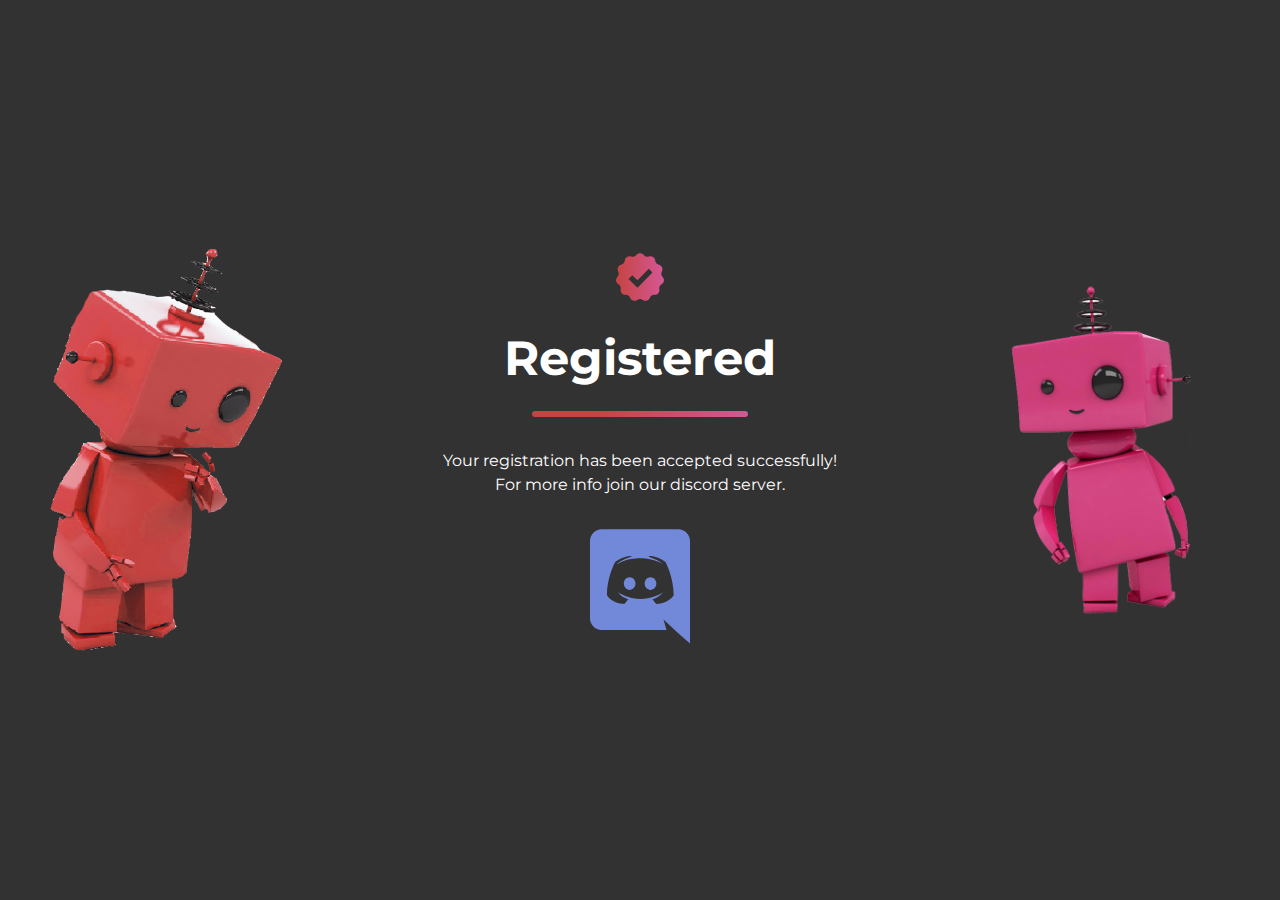
<file: thanks.html>
<!DOCTYPE html>
<html lang="en">
<head>
  <meta charset="UTF-8">
  <meta http-equiv="X-UA-Compatible" content="IE=edge">
  <meta name="viewport" content="width=device-width, initial-scale=1.0">
  <title>Thank You!</title>
  <!-- Favicons -->
  <link href="img/ieee-ssit-logo.png" rel="icon">
  <link href="img/ieee-ssit-logo.png" rel="apple-touch-icon">
  <!-- CSS -->
  <link rel="stylesheet" href="./css/var.css">
  <link rel="stylesheet" href="./css/thanks.css">
</head>
<body>
  <div class="container">
    <svg xmlns="http://www.w3.org/2000/svg" width="48" height="48" viewBox="0 0 24 24">
      <linearGradient id="lg">
        <stop id="color1" offset="0" />
        <stop id="color2" offset="1" />
      </linearGradient>
      <path fill="url(#lg)" d="M23.334 11.96c-.713-.726-.872-1.829-.393-2.727.342-.64.366-1.401.064-2.062-.301-.66-.893-1.142-1.601-1.302-.991-.225-1.722-1.067-1.803-2.081-.059-.723-.451-1.378-1.062-1.77-.609-.393-1.367-.478-2.05-.229-.956.347-2.026.032-2.642-.776-.44-.576-1.124-.915-1.85-.915-.725 0-1.409.339-1.849.915-.613.809-1.683 1.124-2.639.777-.682-.248-1.44-.163-2.05.229-.61.392-1.003 1.047-1.061 1.77-.082 1.014-.812 1.857-1.803 2.081-.708.16-1.3.642-1.601 1.302s-.277 1.422.065 2.061c.479.897.32 2.001-.392 2.727-.509.517-.747 1.242-.644 1.96s.536 1.347 1.17 1.7c.888.495 1.352 1.51 1.144 2.505-.147.71.044 1.448.519 1.996.476.549 1.18.844 1.902.798 1.016-.063 1.953.54 2.317 1.489.259.678.82 1.195 1.517 1.399.695.204 1.447.072 2.031-.357.819-.603 1.936-.603 2.754 0 .584.43 1.336.562 2.031.357.697-.204 1.258-.722 1.518-1.399.363-.949 1.301-1.553 2.316-1.489.724.046 1.427-.249 1.902-.798.475-.548.667-1.286.519-1.996-.207-.995.256-2.01 1.145-2.505.633-.354 1.065-.982 1.169-1.7s-.135-1.443-.643-1.96zm-12.584 5.43l-4.5-4.364 1.857-1.857 2.643 2.506 5.643-5.784 1.857 1.857-7.5 7.642z"/>
    </svg>
    <h1>Registered</h1>
    <div class="underline"></div>
    <div class="discord">
      <p>Your registration has been accepted successfully! For more info join our discord server.</p>
      <a href="#">
        <svg xmlns="http://www.w3.org/2000/svg" xmlns:xlink="http://www.w3.org/1999/xlink" width="100px" height="115px" viewBox="0 0 256 293" version="1.1" preserveAspectRatio="xMidYMid">
          <g>
              <path d="M226.011429,0 L29.9885714,0 C13.4582857,0 0,13.4582857 0,30.1348571 L0,227.913143 C0,244.589714 13.4582857,258.048 29.9885714,258.048 L195.876571,258.048 L188.123429,230.985143 L206.848,248.393143 L224.548571,264.777143 L256,292.571429 L256,30.1348571 C256,13.4582857 242.541714,0 226.011429,0 Z M169.545143,191.049143 C169.545143,191.049143 164.278857,184.758857 159.890286,179.2 C179.053714,173.787429 186.368,161.792 186.368,161.792 C180.370286,165.741714 174.665143,168.521143 169.545143,170.422857 C162.230857,173.494857 155.209143,175.542857 148.333714,176.713143 C134.290286,179.346286 121.417143,178.614857 110.445714,176.566857 C102.107429,174.957714 94.9394286,172.617143 88.9417143,170.276571 C85.5771429,168.96 81.92,167.350857 78.2628571,165.302857 C77.824,165.010286 77.3851429,164.864 76.9462857,164.571429 C76.6537143,164.425143 76.5074286,164.278857 76.3611429,164.132571 C73.728,162.669714 72.2651429,161.645714 72.2651429,161.645714 C72.2651429,161.645714 79.2868571,173.348571 97.8651429,178.907429 C93.4765714,184.466286 88.064,191.049143 88.064,191.049143 C55.7348571,190.025143 43.4468571,168.813714 43.4468571,168.813714 C43.4468571,121.709714 64.512,83.5291429 64.512,83.5291429 C85.5771429,67.7302857 105.618286,68.1691429 105.618286,68.1691429 L107.081143,69.9245714 C80.7497143,77.5314286 68.608,89.088 68.608,89.088 C68.608,89.088 71.8262857,87.3325714 77.2388571,84.8457143 C92.8914286,77.9702857 105.325714,76.0685714 110.445714,75.6297143 C111.323429,75.4834286 112.054857,75.3371429 112.932571,75.3371429 C121.856,74.1668571 131.949714,73.8742857 142.482286,75.0445714 C156.379429,76.6537143 171.300571,80.7497143 186.514286,89.088 C186.514286,89.088 174.957714,78.1165714 150.089143,70.5097143 L152.137143,68.1691429 C152.137143,68.1691429 172.178286,67.7302857 193.243429,83.5291429 C193.243429,83.5291429 214.308571,121.709714 214.308571,168.813714 C214.308571,168.813714 201.874286,190.025143 169.545143,191.049143 Z M101.522286,122.733714 C93.184,122.733714 86.6011429,130.048 86.6011429,138.971429 C86.6011429,147.894857 93.3302857,155.209143 101.522286,155.209143 C109.860571,155.209143 116.443429,147.894857 116.443429,138.971429 C116.589714,130.048 109.860571,122.733714 101.522286,122.733714 M154.916571,122.733714 C146.578286,122.733714 139.995429,130.048 139.995429,138.971429 C139.995429,147.894857 146.724571,155.209143 154.916571,155.209143 C163.254857,155.209143 169.837714,147.894857 169.837714,138.971429 C169.837714,130.048 163.254857,122.733714 154.916571,122.733714" fill="#7289DA"/>
          </g>
      </svg>
      </a>
    </div>
  </div>

  <!-- Cody -->
  <img src="./img/codyRed.png" class="cody cody-red" alt="CodyRed">
  <img src="./img/codyPink.png" class="cody cody-pink" alt="CodyPink">
  
</body>
</html>
</file>
<file: css/var.css>
:root {
  --red: #c54441;
  --pink: #d55795;
  --dark: #323232;
}

/* Cody */

.cody {
  position: absolute;
  width: 20vw;
}

.cody-red {
  left: 2%;
}

.cody-pink {
  right: 2%;
}

/* media queries */
@media only screen and (max-width: 728px) {
  .form-cody {
    display: none;
  }

  .cody {
    margin-top: 25%;
    width: 16vw;
  }
}
</file>
<file: css/thanks.css>
@import url("https://fonts.googleapis.com/css2?family=Montserrat:wght@300;400;600&display=swap");

* {
  margin: 0;
  padding: 0;
  box-sizing: border-box;
  font-family: Montserrat;
  color: #fff;
}

body {
  height: 100vh;
  display: flex;
  justify-content: center;
  align-items: center;
  background-color: var(--dark);
}

.container {
  text-align: center;
}

.container h1 {
  font-size: 3rem;
  margin: 0.5em;
}

.underline {
  height: 6px;
  width: 50%;
  background: var(--red);
  background: linear-gradient(135deg, var(--red) 30%, var(--pink) 100%);
  margin: auto;
  border-radius: 3px;
}

.container p {
  max-width: 400px;
  margin: 2em 1em;
  line-height: 1.5em;
}

#color1 {
  stop-color: var(--red);
}

#color2 {
  stop-color: var(--pink);
}
</file>
